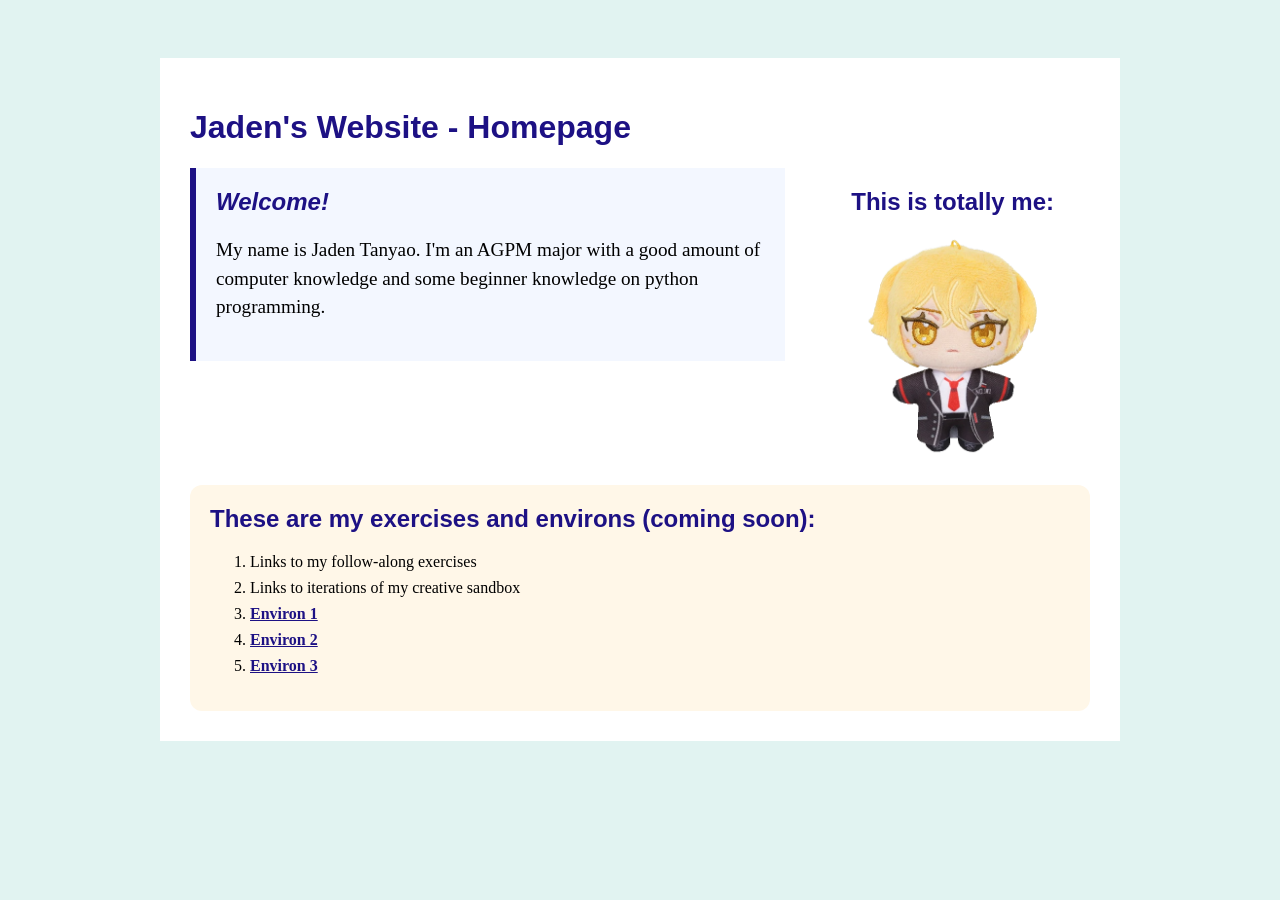
<file: index.html>
<!doctype html>
<html lang="en">
<head>
    <meta charset="utf-8">
    <title>Jaden's ART101 Homepage</title>
    <link href="site.css" rel="stylesheet" type="text/css">
</head>
<body>

    <div id="page">

        <h1>Jaden's Website - Homepage</h1>
        
        <div class="top-section">
        
            <div id="introduction">
                <h2>Welcome!</h2>

                <p>
                    My name is Jaden Tanyao. I'm an AGPM major with a good amount of computer knowledge and some beginner knowledge on python programming. 
                </p>
            </div>
            
            <div class="profile">
                <h2>This is totally me:</h2>
                <img src="me.png">
            </div>

        </div>
        
        <div class="navigation">
        
            <h2>These are my exercises and environs (coming soon):</h2>
            <ol>
                <li>Links to my follow-along exercises</li>
                <li>Links to iterations of my creative sandbox</li>
                <li><a href="environ/env01.html">Environ 1</a></li>
                <li><a href="environ/env02.html">Environ 2</a></li>
                <li><a href="environ/env03.html">Environ 3</a></li>
            </ol>
        
        </div>

    </div>

</body>
</html>
</file>
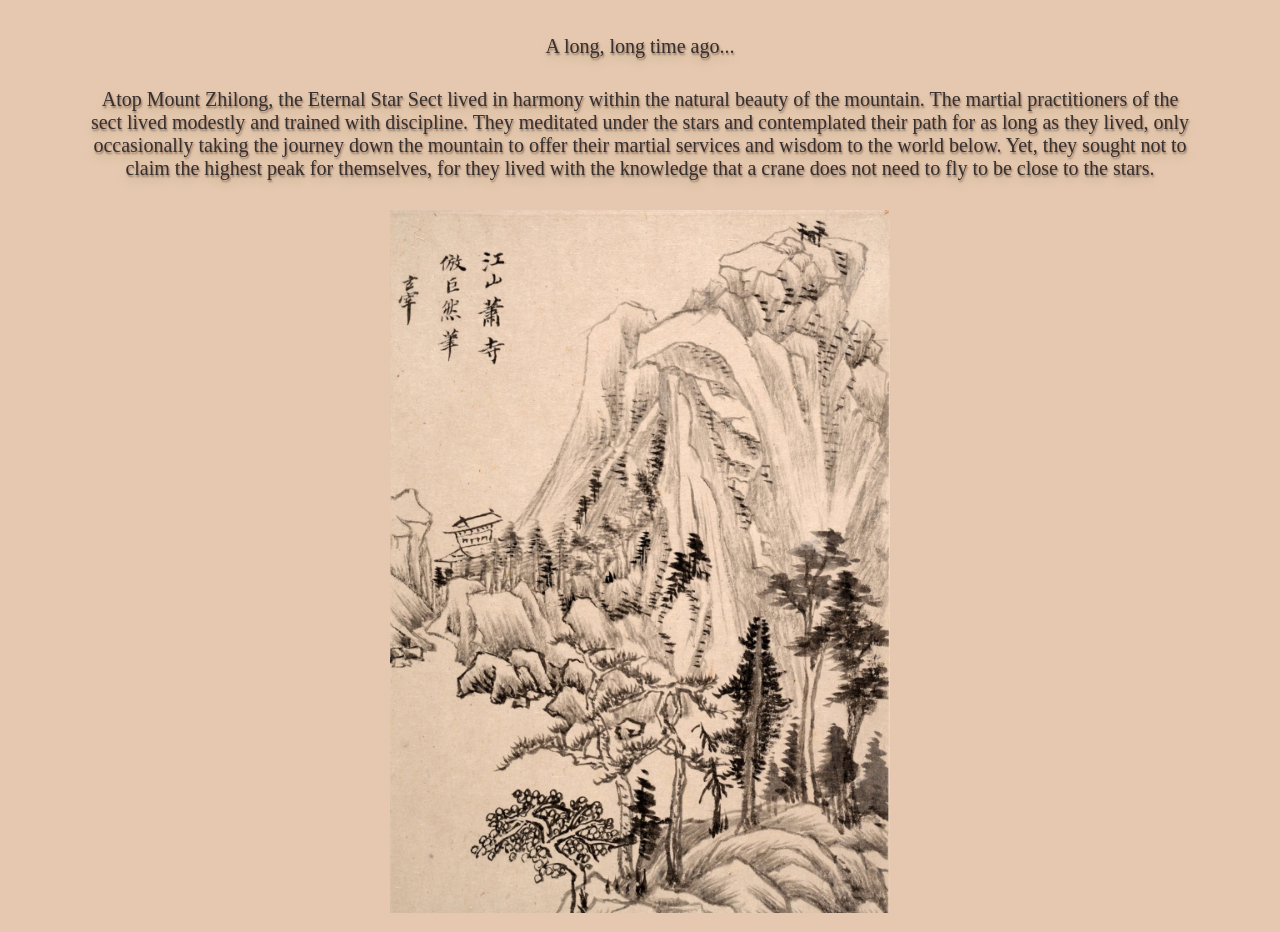
<file: environ/env01.html>
<!doctype html>
<html lang="en">
<head>
    <meta charset="utf-8">
    <title>Environment 01</title>
    <link href="env01.css" rel="stylesheet" type="text/css">
</head>
<body>
    <div style="text-align: center;">
        <p>
            A long, long time ago... 
        </p>
        <p>
            Atop Mount Zhilong, the Eternal Star Sect lived in harmony within the natural beauty of the mountain. The martial practitioners of the sect lived modestly and trained with discipline. They meditated under the stars and contemplated their path for as long as they lived, only occasionally taking the journey down the mountain to offer their martial services and wisdom to the world below. Yet, they sought not to claim the highest peak for themselves, for they lived with the knowledge that a crane does not need to fly to be close to the stars. 
        </p>

        <img src="anc.png">
    </div>
</body>
</html>
</file>
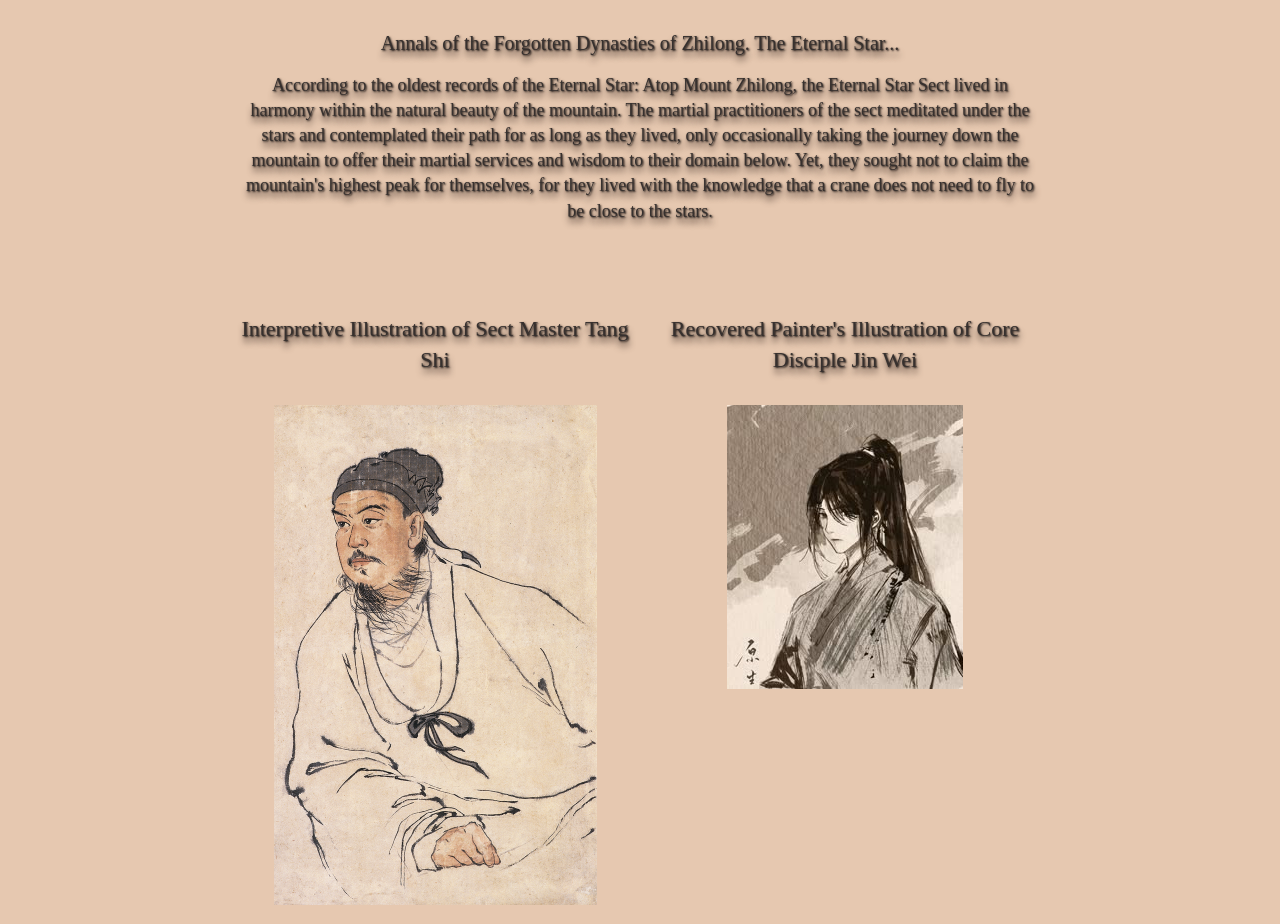
<file: environ/env02.html>
<!doctype html>
<html lang="en">
<head>
    <meta charset="utf-8">
    <title>Environment 02</title>
    <link href="env02.css" rel="stylesheet" type="text/css">
</head>
<body>
    <div id="writings">
    
        <div id="above">
            <h2>
                Annals of the Forgotten Dynasties of Zhilong. The Eternal Star... 
            </h2>
            <p>
                According to the oldest records of the Eternal Star: Atop Mount Zhilong, the Eternal Star Sect lived in harmony within the natural beauty of the mountain. The martial practitioners of the sect meditated under the stars and contemplated their path for as long as they lived, only occasionally taking the journey down the mountain to offer their martial services and wisdom to their domain below. Yet, they sought not to claim the mountain's highest peak for themselves, for they lived with the knowledge that a crane does not need to fly to be close to the stars. 
            </p>
        </div>

        <div id="main">

            <div class="illustration">
                <h1>
                    Interpretive Illustration of Sect Master Tang Shi
                </h1>
                <img src="master.png">
            </div>
            
            <div class="illustration">
                <h1>
                    Recovered Painter's Illustration of Core Disciple Jin Wei
                </h1>
                <img src="jinwei.jpg">
            </div>

        </div>
    
    </div>
</body>
</html>
</file>
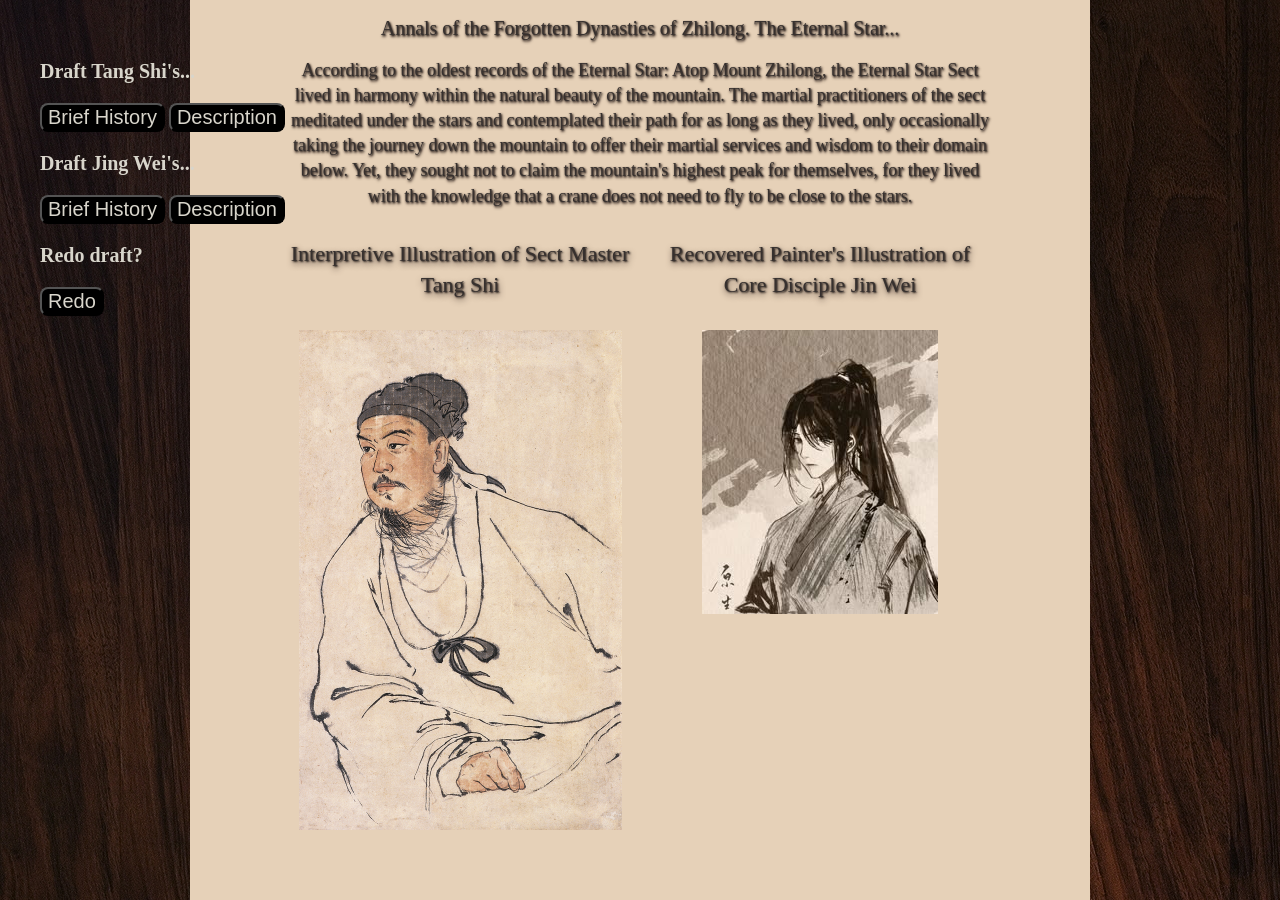
<file: environ/env03.html>
<!doctype html>
<html lang="en">
<head>
    <meta charset="utf-8">
    <title>Environment 03</title>
    <link href="env03.css" rel="stylesheet" type="text/css">
    <script src="https://code.jquery.com/jquery-3.7.1.min.js"></script>
    <script src="env03.js" defer></script>
</head>
<body>
    <div id="writings">
    
        <div id="above">
            <h2>
                Annals of the Forgotten Dynasties of Zhilong. The Eternal Star... 
            </h2>
            <p>
                According to the oldest records of the Eternal Star: Atop Mount Zhilong, the Eternal Star Sect lived in harmony within the natural beauty of the mountain. The martial practitioners of the sect meditated under the stars and contemplated their path for as long as they lived, only occasionally taking the journey down the mountain to offer their martial services and wisdom to their domain below. Yet, they sought not to claim the mountain's highest peak for themselves, for they lived with the knowledge that a crane does not need to fly to be close to the stars. 
            </p>
        </div>

        <div id="main">

            <div class="illustration">
                <h1>
                    Interpretive Illustration of Sect Master Tang Shi
                </h1>
                <img src="master.png">
            </div>
            
            <div class="illustration">
                <h1>
                    Recovered Painter's Illustration of Core Disciple Jin Wei
                </h1>
                <img src="jinwei.jpg">
            </div>

        </div>

        <div id="environment-output"></div>
    
    </div>

    <div id="table">

        <h3>Draft Tang Shi's...</h3>
        <button id="tang1">Brief History</button>
        <button id="tang2">Description</button>
        
        <h3>Draft Jing Wei's...</h3>
        <button id="jing1">Brief History</button>
        <button id="jing2">Description</button>

        <h3>Redo draft?</h3>
        <button id="redo">Redo</button>

    </div>    
</body>
</html>
</file>
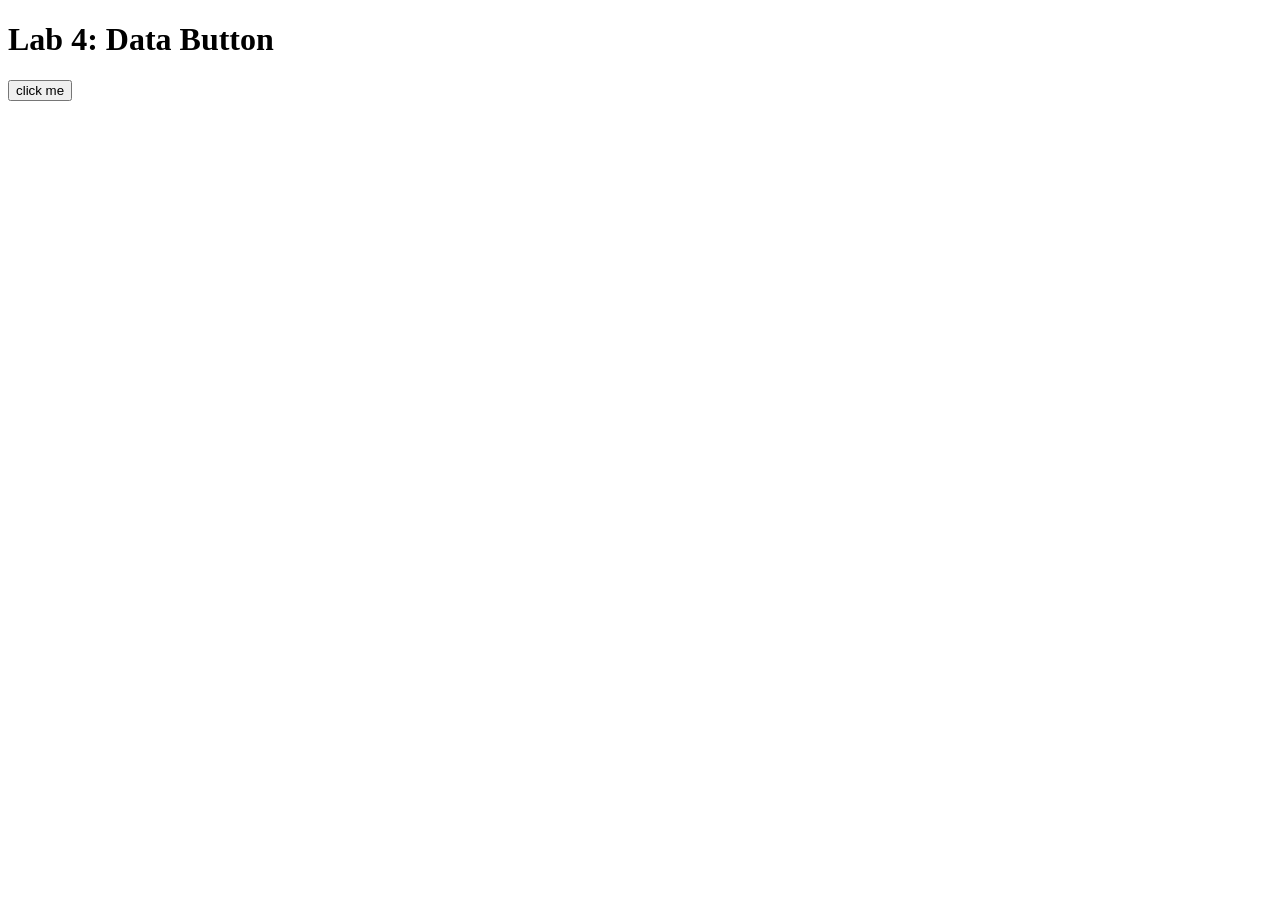
<file: exercises/lab04.html>
<!DOCTYPE html>
<html lang="en">

<head>
    <!-- All techy stuff goes here, inside HEAD -->
    <meta charset="UTF-8">
    <meta name="viewport" content="width=device-width, initial-scale=1.0">

    <!-- Overall title of your page -->
    <title>Lab 4</title>

    <!-- jQuery library -->
    <script src="https://code.jquery.com/jquery-3.7.1.min.js"></script>

    <!-- Link to external JavaScript file -->
    <script src="lab04.js" defer></script>
</head>

<body>
    <!-- Main content goes here, inside BODY -->
    <h1>Lab 4: Data Button</h1>

    <button id="needy-button">click me</button>

    <div id="output"></div>
</body>

</html>
</file>
<file: site.css>
body {
    background: #e1f3f1;
    padding: 50px;
}

h1,
h2,
h3 {
    color: #1d1184;
    font-family: sans-serif;
}

img {
    width: 200px;
}

#page {
    max-width: 900px;
    margin: 0 auto 0 auto;
    background: white;
    padding: 30px;
}

.top-section {
    display: flex;
    gap: 30px;
    align-items: flex-start;
    margin: 0 0 25px 0;
}

#introduction {
    background: #f3f7ff;
    padding: 20px;
    border-left: 6px solid #1d1184;
    flex: 2;
}

#introduction h2 {
    font-style: italic;
    margin-top: 0;
}

#introduction p {
    font-size: 120%;
    line-height: 1.5;
}

.profile {
    text-align: center;
    flex: 1;
}

.profile img {
    width: 220px;
    border-radius: 12px;
}

.profile p {
    font-size: 90%;
}

.navigation {
    background: #fff7e8;
    padding: 20px;
    border-radius: 12px;
}

.navigation h2 {
    margin-top: 0;
}

.navigation li {
    margin-bottom: 8px;
}

.navigation a {
    color: #1d1184;
    font-weight: bold;
}
</file>
<file: environ/env01.css>
body {
    background: rgb(230, 200, 176);
    width: 1100px;
    margin: 0 auto; 
    padding: 15px;
}

p {
    color:rgb(54, 48, 46);
    text-shadow: 
        1px 2px 2px rgb(146, 111, 97),
        0 6px 10px rgb(190, 178, 136);
    font-size: 20px;
    margin-bottom: 30px;
}

img {
    width: 400;
}
</file>
<file: environ/env02.css>
body {
    background: rgb(230, 200, 176);
    margin: 0 auto; 
    padding: 15px;
}

#writings {
    width: 800px;
    margin: 0 auto;
    text-align: center;
}

#above {
    margin: 0 0 60px 0;
}

#main {
    display: flex;
    align-items: flex-start;
    gap: 20px;
}

.illustration {
    width: 390px;
}

h1 {
    color:rgb(54, 48, 46);
    text-shadow: 
        1px 1px 2px rgb(32, 24, 21),
        1px 6px 6px rgb(73, 55, 47);
    font-size: 22px;
    line-height: 140%;
    font-weight: normal;
    margin: 30px 0 30px 0;
}

h2 {
    color:rgb(54, 48, 46);
    text-shadow: 
        1px 1px 2px rgb(32, 24, 21),
        1px 6px 6px rgb(73, 55, 47);
    font-size: 20px;
    font-weight: normal;
}

p {
    color:rgb(54, 48, 46);
    text-shadow: 
        1px 1px 2px rgb(32, 24, 21),
        1px 6px 6px rgb(73, 55, 47);
    font-size: 18px;
    line-height: 140%;
    margin-bottom: 20px;
}

img {
    width: 390;
}
</file>
<file: environ/env03.css>
body {
    margin: 0 auto; 
    /*background-color: rgb(51, 34, 31);*/
    background-image: url(table.png);
    background-attachment: fixed;
    display: flex;
}


#writings {
    width: 900px;
    min-height: 100vh;
    margin: 0 auto;
    text-align: center;
    background: rgb(230, 209, 184);
}
#above {
    width: 700px;
    margin: 0 auto;
}
#main {
    width: 700px;
    margin: 0 auto;
    display: flex;
    align-items: flex-start;
    gap: 20px;
}
#environment-output {
    margin: 0 auto;
    text-align: center;
    width: 600px;
}


#table {
    width: 400px;
    height: 100vh;
    position: fixed;
    padding: 40px;
}
#tang1, #tang2, #jing1, #jing2, #redo{
    color: rgb(216, 213, 203);
    background-color: black;
    font-size: 20px;
    border-radius: 8px;
}

.illustration {
    width: 390px;
}

h1 {
    color:rgb(54, 48, 46);
    text-shadow: 
        1px 1px 2px rgb(32, 24, 21),
        1px 3px 6px rgb(73, 55, 47);
    font-size: 22px;
    line-height: 140%;
    font-weight: normal;
    margin: 20px 0 30px 0;
}

h2 {
    color:rgb(54, 48, 46);
    text-shadow: 
        1px 1px 2px rgb(32, 24, 21),
        1px 2px 3px rgb(73, 55, 47);
    font-size: 20px;
    font-weight: normal;
}

p {
    color:rgb(54, 48, 46);
    text-shadow: 
        1px 1px 2px rgb(32, 24, 21),
        1px 2px 3px rgb(73, 55, 47);
    font-size: 18px;
    line-height: 140%;
    margin-bottom: 10px;
}

h3 {
    color: rgb(216, 213, 203);
    font-size: 20px;
}

img {
    width: 390;
}
</file>
